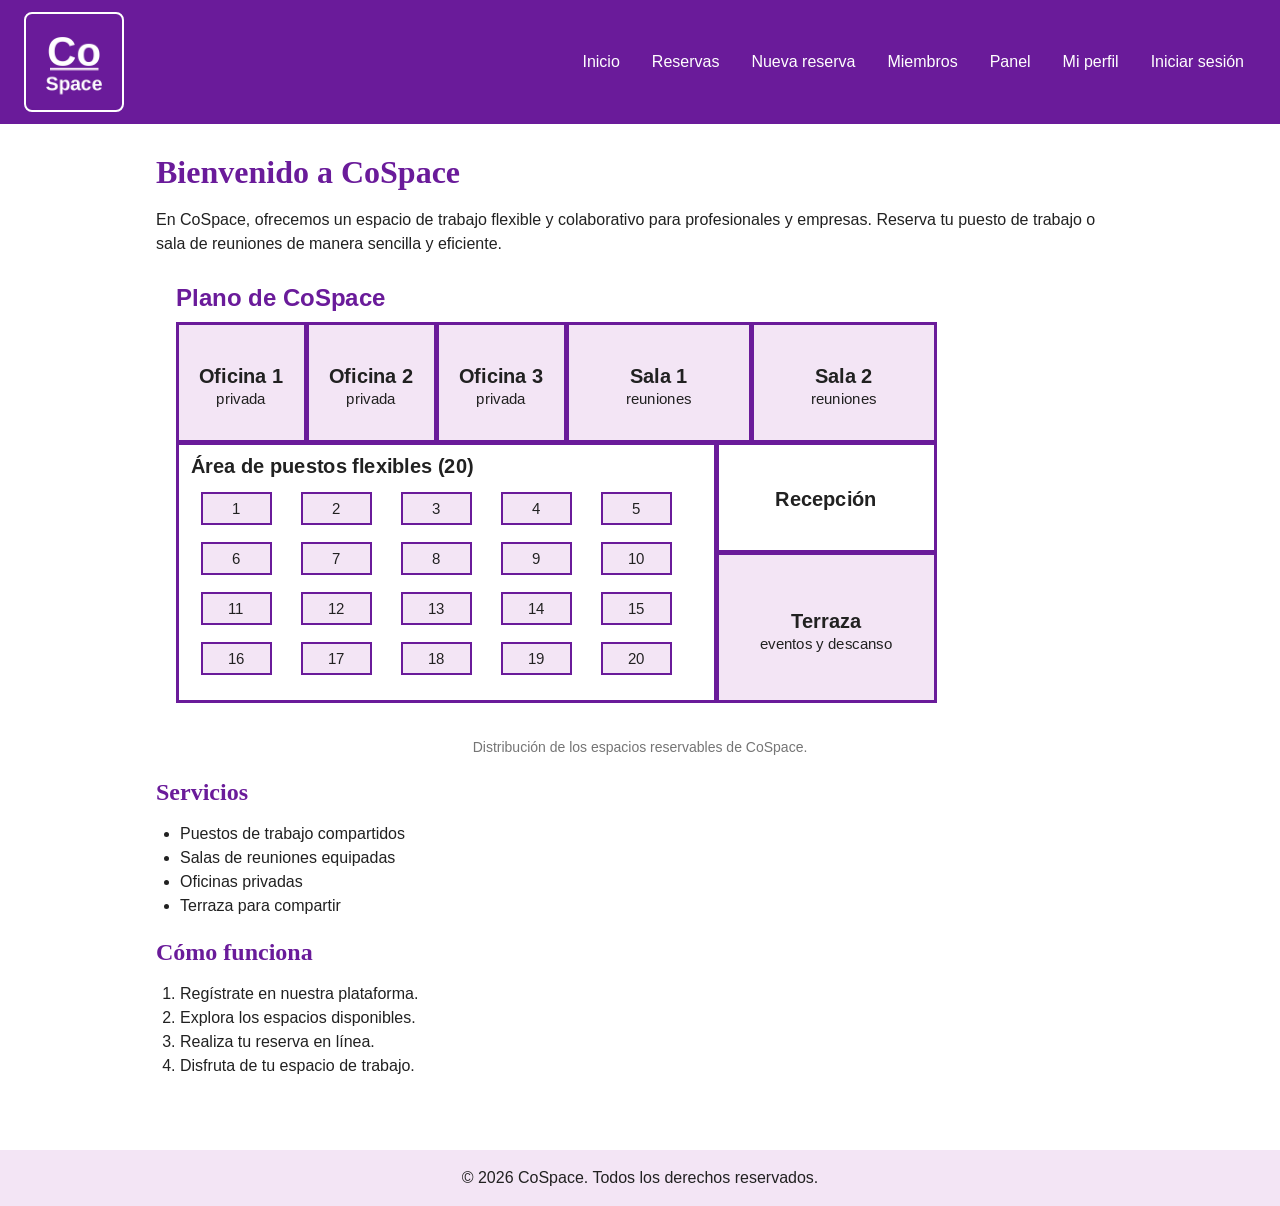
<file: index.html>
<!DOCTYPE html>
<html lang="es">
<head>
    <meta charset="UTF-8">
    <meta name="viewport" content="width=device-width, initial-scale=1.0">
    <meta name="description" content="CoSpace: reserva puestos de trabajo y salas de reuniones en nuestro coworking.">
    <title>Inicio | CoSpace</title>
    <link rel="stylesheet" href="css/estilos.css">
</head>
<body>
    <header class="eq01-encabezado">
        <img src="img/logo.png" alt="Logo de CoSpace" width="100" height="100" class="eq01-logo">
        <nav class="eq01-menu">
            <ul>
                <li><a href="index.html">Inicio</a></li>
                <li><a href="principal-listado.html">Reservas</a></li>
                <li><a href="principal-formulario.html">Nueva reserva</a></li>
                <li><a href="secundaria-formulario.html">Miembros</a></li>
                <li><a href="panel.html">Panel</a></li>
                <li><a href="perfil.html">Mi perfil</a></li>
                <li><a href="login.html">Iniciar sesión</a></li>
            </ul>
        </nav>
    </header>
    <main class="eq01-contenido">
        <h1>Bienvenido a CoSpace</h1>
        <p>En CoSpace, ofrecemos un espacio de trabajo flexible y colaborativo para profesionales y empresas. Reserva tu puesto de trabajo o sala de reuniones de manera sencilla y eficiente.</p>
        <figure class="eq01-figura">
            <img src="img/plano.png" alt="Plano de CoSpace con 3 oficinas privadas, 2 salas de reuniones, 20 puestos flexibles, recepción y terraza" width="800" height="450">
            <figcaption>Distribución de los espacios reservables de CoSpace.</figcaption>
        </figure>
        <section class="eq01-seccion">
            <h2>Servicios</h2>
            <ul>
                <li>Puestos de trabajo compartidos</li>
                <li>Salas de reuniones equipadas</li>
                <li>Oficinas privadas</li>
                <li>Terraza para compartir</li>
            </ul>
        </section>
        <section class="eq01-seccion">
            <h2>Cómo funciona</h2>
            <ol>
                <li>Regístrate en nuestra plataforma.</li>
                <li>Explora los espacios disponibles.</li>
                <li>Realiza tu reserva en línea.</li>
                <li>Disfruta de tu espacio de trabajo.</li>
            </ol>
        </section>
    </main>
    <footer class="eq01-pie">
        <p>&copy; 2026 CoSpace. Todos los derechos reservados.</p>
    </footer>
</body>
</html>
</file>
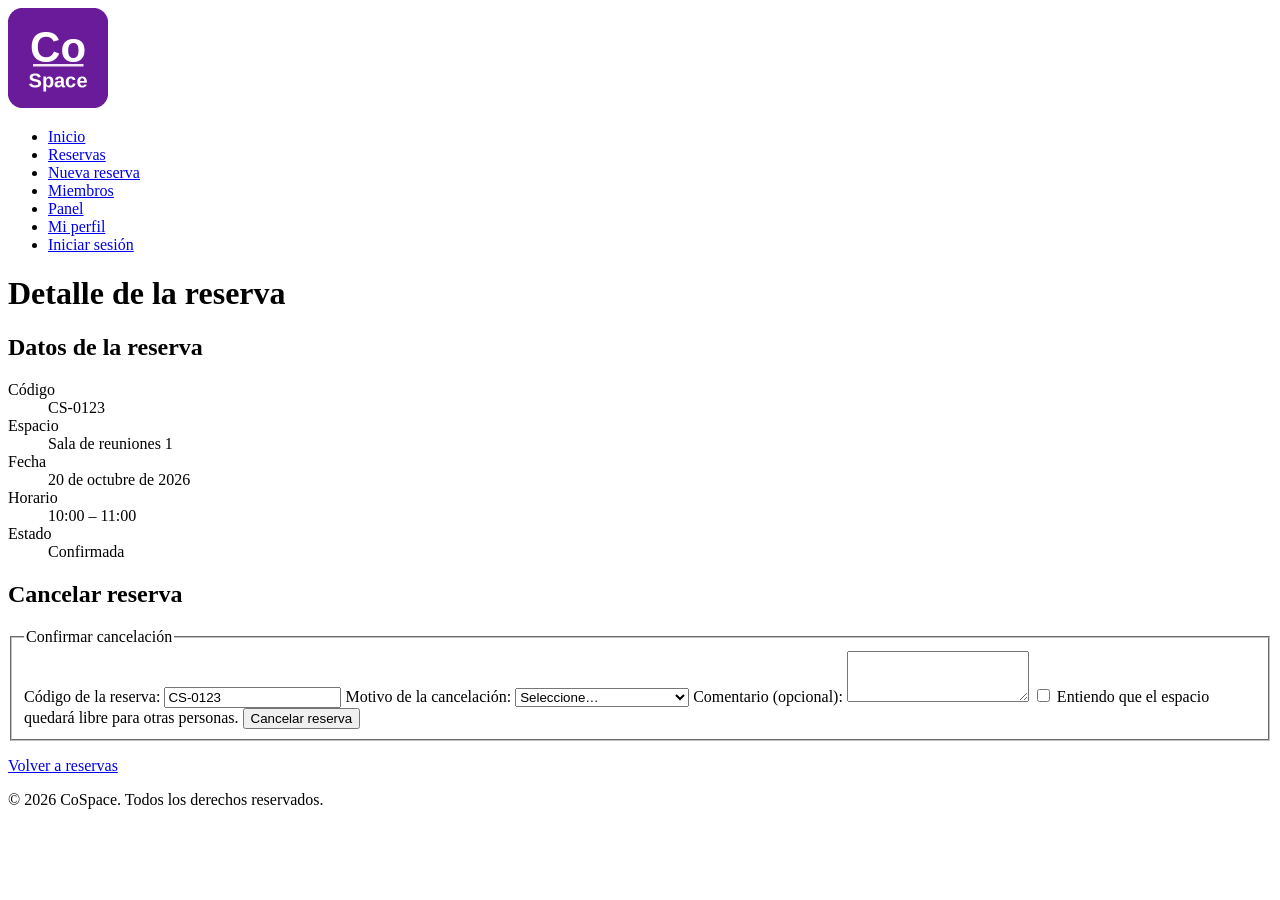
<file: cancelación.html>
<!DOCTYPE html>
<html lang="es">
<head>
    <meta charset="UTF-8">
    <meta name="viewport" content="width=device-width, initial-scale=1.0">
    <meta name="description" content="Consulta y cancela una reserva en CoSpace.">
    <title>Detalle de reserva | CoSpace</title>
</head>
<body>
    <header class="eq01-encabezado">
        <img src="img/logo.png" alt="Logo de CoSpace" width="100" height="100" class="eq01-logo">
        <nav class="eq01-menu">
            <ul>
                <li><a href="index.html">Inicio</a></li>
                <li><a href="principal-listado.html">Reservas</a></li>
                <li><a href="principal-formulario.html">Nueva reserva</a></li>
                <li><a href="secundaria-formulario.html">Miembros</a></li>
                <li><a href="panel.html">Panel</a></li>
                <li><a href="perfil.html">Mi perfil</a></li>
                <li><a href="login.html">Iniciar sesión</a></li>
            </ul>
        </nav>
    </header>
    <main class="eq01-contenido">
        <h1>Detalle de la reserva</h1>
        <section class="eq01-seccion">
            <h2>Datos de la reserva</h2>
            <dl class="eq01-datos">
                <dt>Código</dt>
                <dd>CS-0123</dd>
                <dt>Espacio</dt>
                <dd>Sala de reuniones 1</dd>
                <dt>Fecha</dt>
                <dd>20 de octubre de 2026</dd>
                <dt>Horario</dt>
                <dd>10:00 – 11:00</dd>
                <dt>Estado</dt>
                <dd>Confirmada</dd>
            </dl>
        </section>
        <section class="eq01-seccion">
            <h2>Cancelar reserva</h2>
            <form id="eq01-form-cancelar" action="#" method="post" class="eq01-formulario">
                <fieldset>
                    <legend>Confirmar cancelación</legend>

                    <label for="eq01-codigo-cancelar">Código de la reserva:</label>
                    <input type="text" id="eq01-codigo-cancelar" name="codigo" value="CS-0123"
                           pattern="[A-Za-z]{2}-[0-9]{4}" title="2 letras, un guion y 4 números" required>

                    <label for="eq01-motivo">Motivo de la cancelación:</label>
                    <select id="eq01-motivo" name="motivo" required>
                        <option value="">Seleccione…</option>
                        <option value="cambio-planes">Cambio de planes</option>
                        <option value="otro-horario">Reservaré en otro horario</option>
                        <option value="error">Me equivoqué al reservar</option>
                        <option value="otro">Otro</option>
                    </select>

                    <label for="eq01-comentario">Comentario (opcional):</label>
                    <textarea id="eq01-comentario" name="comentario" rows="3" maxlength="200"></textarea>

                    <label for="eq01-confirmar">
                        <input type="checkbox" id="eq01-confirmar" name="confirmar" required>
                        Entiendo que el espacio quedará libre para otras personas.
                    </label>

                    <button type="submit" class="eq01-boton">Cancelar reserva</button>
                </fieldset>
            </form>
            <p><a href="principal-listado.html">Volver a reservas</a></p>
        </section>
    </main>
    <footer class="eq01-pie">
        <p>&copy; 2026 CoSpace. Todos los derechos reservados.</p>
    </footer>
</body>
</html>
</file>
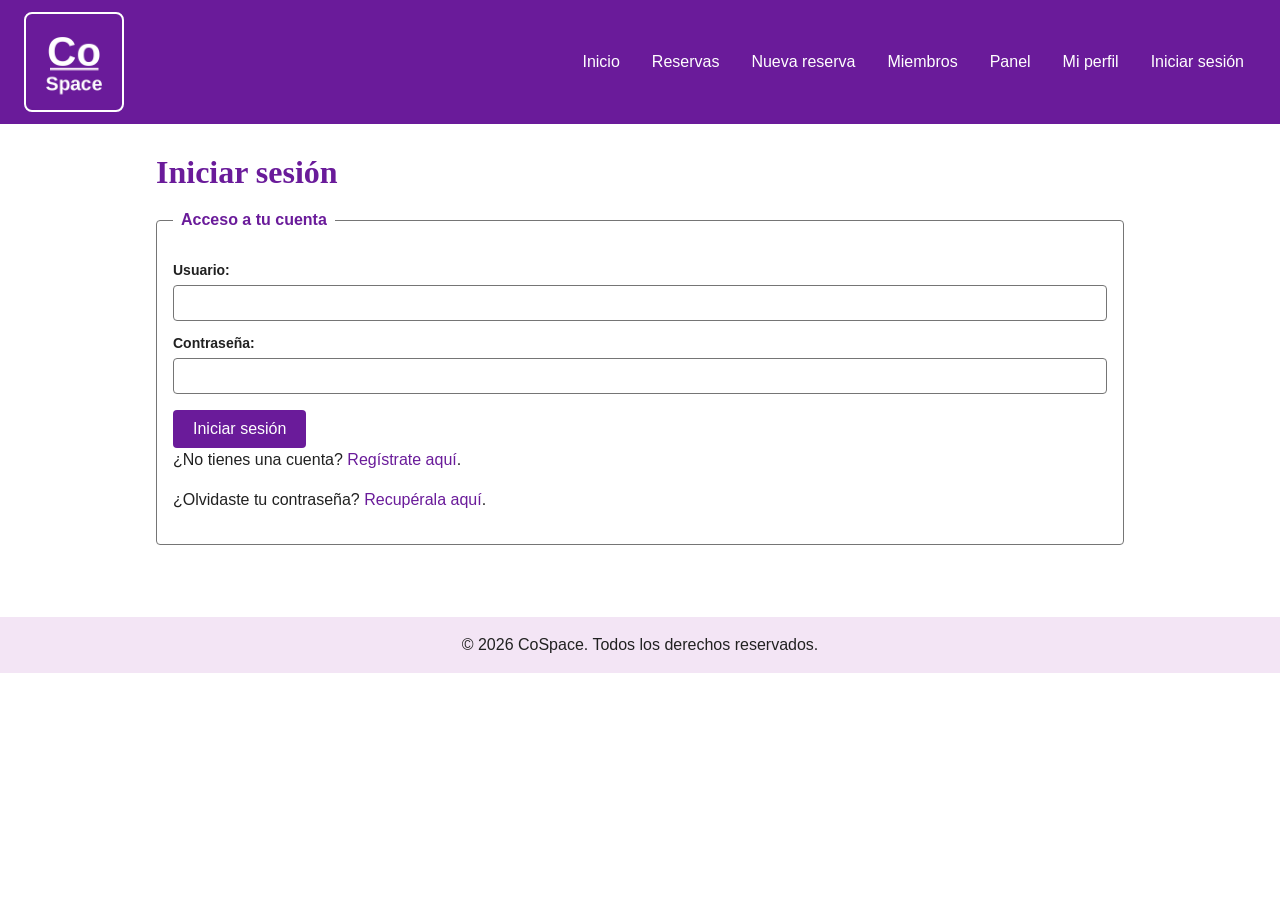
<file: login.html>
<!DOCTYPE html>
<html lang="es">
<head>
    <meta charset="UTF-8">
    <meta name="viewport" content="width=device-width, initial-scale=1.0">
    <meta name="description" content="Iniciar sesión en CoSpace para gestionar tus espacios de trabajo.">
    <title>Iniciar sesión | CoSpace</title>
    <link rel="stylesheet" href="css/estilos.css">
</head>
<body>
    <header class="eq01-encabezado">
        <img src="img/logo.png" alt="Logo de CoSpace" width="100" height="100" class="eq01-logo">
        <nav class="eq01-menu">
            <ul>
                <li><a href="index.html">Inicio</a></li>
                <li><a href="principal-listado.html">Reservas</a></li>
                <li><a href="principal-formulario.html">Nueva reserva</a></li>
                <li><a href="secundaria-formulario.html">Miembros</a></li>
                <li><a href="panel.html">Panel</a></li>
                <li><a href="perfil.html">Mi perfil</a></li>
                <li><a href="login.html">Iniciar sesión</a></li>
            </ul>
        </nav>
    </header>
    <main class="eq01-contenido">
        <h1>Iniciar sesión</h1>
        <form action="#" method="post" class="eq01-formulario">
            <fieldset>
                <legend>Acceso a tu cuenta</legend>
                <label for="eq01-usuario">Usuario:</label>
                <input type="text" id="eq01-usuario" name="usuario" required>
                <label for="eq01-contrasena">Contraseña:</label>
                <input type="password" id="eq01-contrasena" name="contrasena" required>
                <button type="submit">Iniciar sesión</button>
                <p>¿No tienes una cuenta? <a href="registro.html">Regístrate aquí</a>.</p>  
                <p>¿Olvidaste tu contraseña? <a href="recuperar.html">Recupérala aquí</a>.</p>     
            </fieldset> 
        </form>
    </main>
    <footer class="eq01-pie">
        <p>&copy; 2026 CoSpace. Todos los derechos reservados.</p>
    </footer>
</body>
</html>
</file>
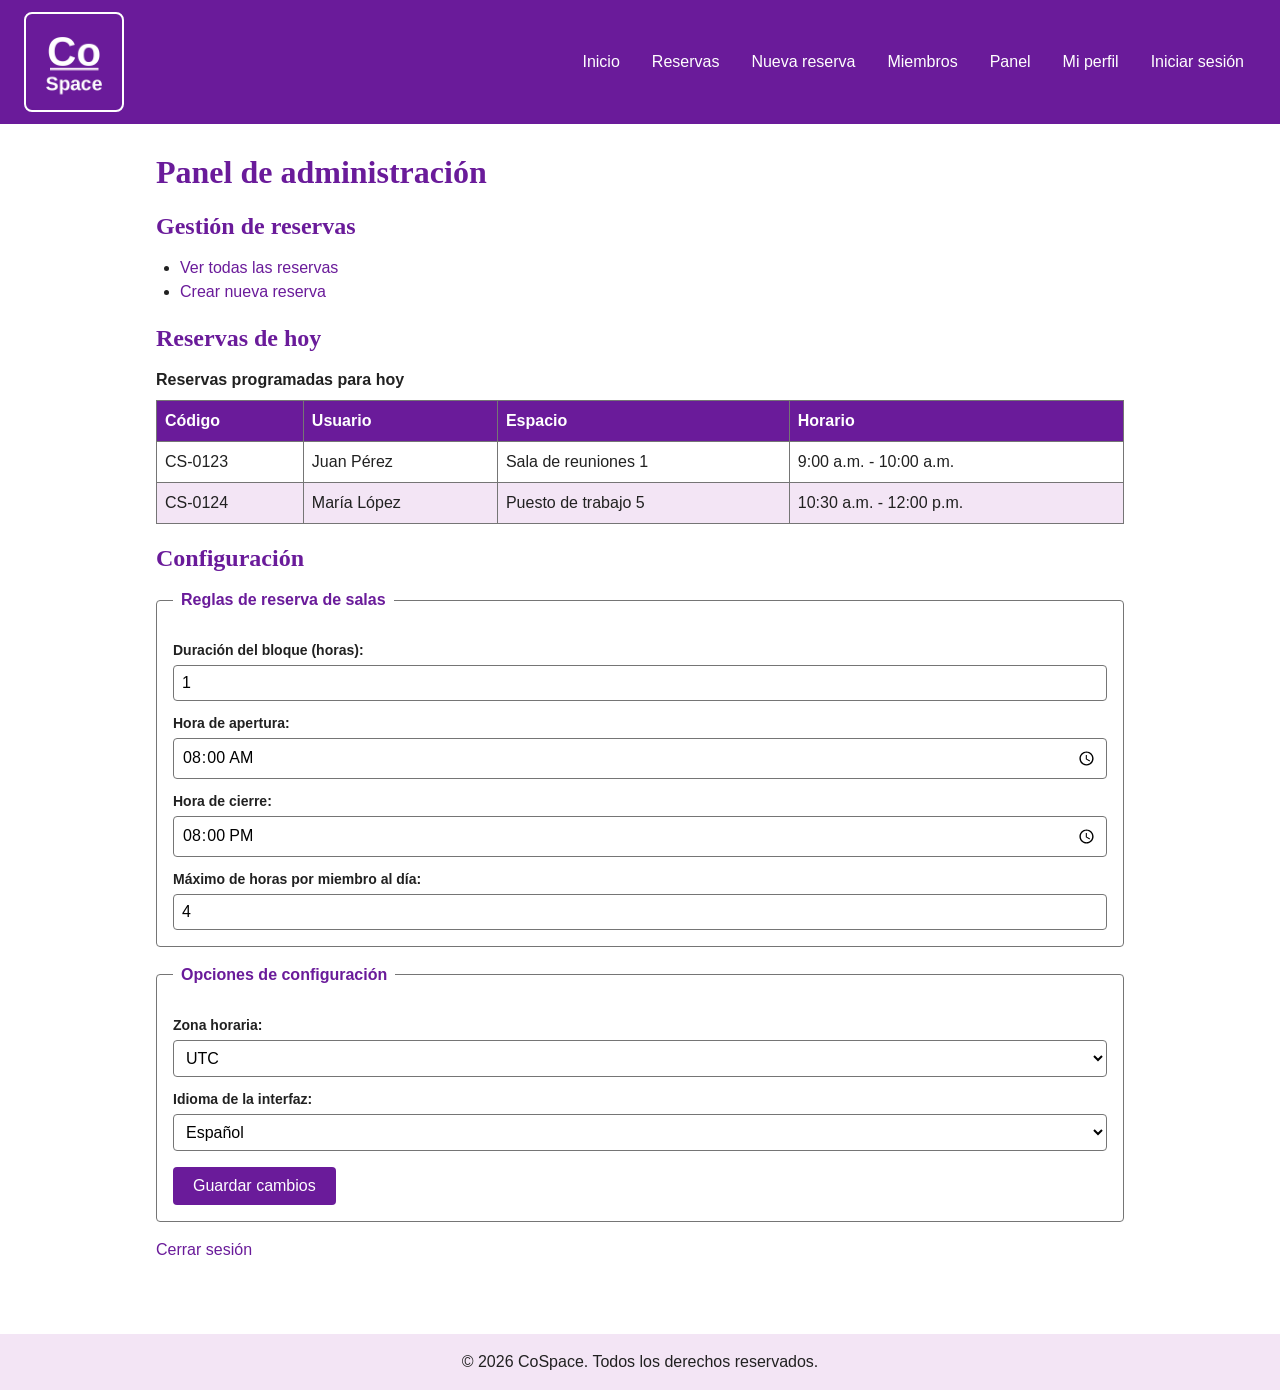
<file: panel.html>
<!DOCTYPE html>
<html lang="es">

<head>
    <meta charset="UTF-8">
    <meta name="viewport" content="width=device-width, initial-scale=1.0">
    <meta name="description" content="Panel de administración de CoSpace.">
    <title>Panel de administración | CoSpace</title>
    <link rel="stylesheet" href="css/estilos.css">
</head>

<body>
    <header class="eq01-encabezado">
        <img src="img/logo.png" alt="Logo de CoSpace" width="100" height="100" class="eq01-logo">
        <nav class="eq01-menu">
            <ul>
                <li><a href="index.html">Inicio</a></li>
                <li><a href="principal-listado.html">Reservas</a></li>
                <li><a href="principal-formulario.html">Nueva reserva</a></li>
                <li><a href="secundaria-formulario.html">Miembros</a></li>
                <li><a href="panel.html">Panel</a></li>
                <li><a href="perfil.html">Mi perfil</a></li>
                <li><a href="login.html">Iniciar sesión</a></li>
            </ul>
        </nav>
    </header>
    <main class="eq01-contenido">
        <h1>Panel de administración</h1>
        <section class="eq01-seccion">
            <h2>Gestión de reservas</h2>
            <ul>
                <li><a href="principal-listado.html">Ver todas las reservas</a></li>
                <li><a href="principal-formulario.html">Crear nueva reserva</a></li>
            </ul>
        </section>
        <section class="eq01-seccion">
            <h2>Reservas de hoy</h2>
            <table class="eq01-tabla">
                <caption>Reservas programadas para hoy</caption>
                <thead>
                    <tr>
                        <th scope="col">Código</th>
                        <th scope="col">Usuario</th>
                        <th scope="col">Espacio</th>
                        <th scope="col">Horario</th>
                    </tr>
                </thead>
                <tbody>
                    <tr>
                        <td>CS-0123</td>
                        <td>Juan Pérez</td>
                        <td>Sala de reuniones 1</td>
                        <td>9:00 a.m. - 10:00 a.m.</td>
                    </tr>
                    <tr>
                        <td>CS-0124</td>
                        <td>María López</td>
                        <td>Puesto de trabajo 5</td>
                        <td>10:30 a.m. - 12:00 p.m.</td>
                    </tr>
                </tbody>
            </table>
        </section>
        <section class="eq01-seccion">
            <h2>Configuración</h2>
            <form action="#" method="post" class="eq01-formulario">
                <fieldset>
                    <legend>Reglas de reserva de salas</legend>
                    <label for="eq01-bloque">Duración del bloque (horas):</label>
                    <input type="number" id="eq01-bloque" name="bloque_horas" min="1" max="4" value="1" required>
                    <label for="eq01-hora-inicio">Hora de apertura:</label>
                    <input type="time" id="eq01-hora-inicio" name="hora_inicio" value="08:00" required>
                    <label for="eq01-hora-fin">Hora de cierre:</label>
                    <input type="time" id="eq01-hora-fin" name="hora_fin" value="20:00" required>
                    <label for="eq01-max-horas">Máximo de horas por miembro al día:</label>
                    <input type="number" id="eq01-max-horas" name="max_horas_dia" min="1" max="12" value="4" required>
                </fieldset>
                <fieldset>
                    <legend>Opciones de configuración</legend>
                    <label for="eq01-zona">Zona horaria:</label>
                    <select id="eq01-zona" name="zona">
                        <option value="utc">UTC</option>
                        <option value="local">Local</option>
                    </select>
                    <label for="eq01-idioma">Idioma de la interfaz:</label>
                    <select id="eq01-idioma" name="idioma">
                        <option value="es">Español</option>
                        <option value="en">Inglés</option>
                    </select>
                    <button type="submit">Guardar cambios</button>
                </fieldset>
            </form>
                        <p><a href="login.html">Cerrar sesión</a></p>
        </section>
    </main>
    <footer class="eq01-pie">
        <p>&copy; 2026 CoSpace. Todos los derechos reservados.</p>
    </footer>
</body>

</html>
</file>
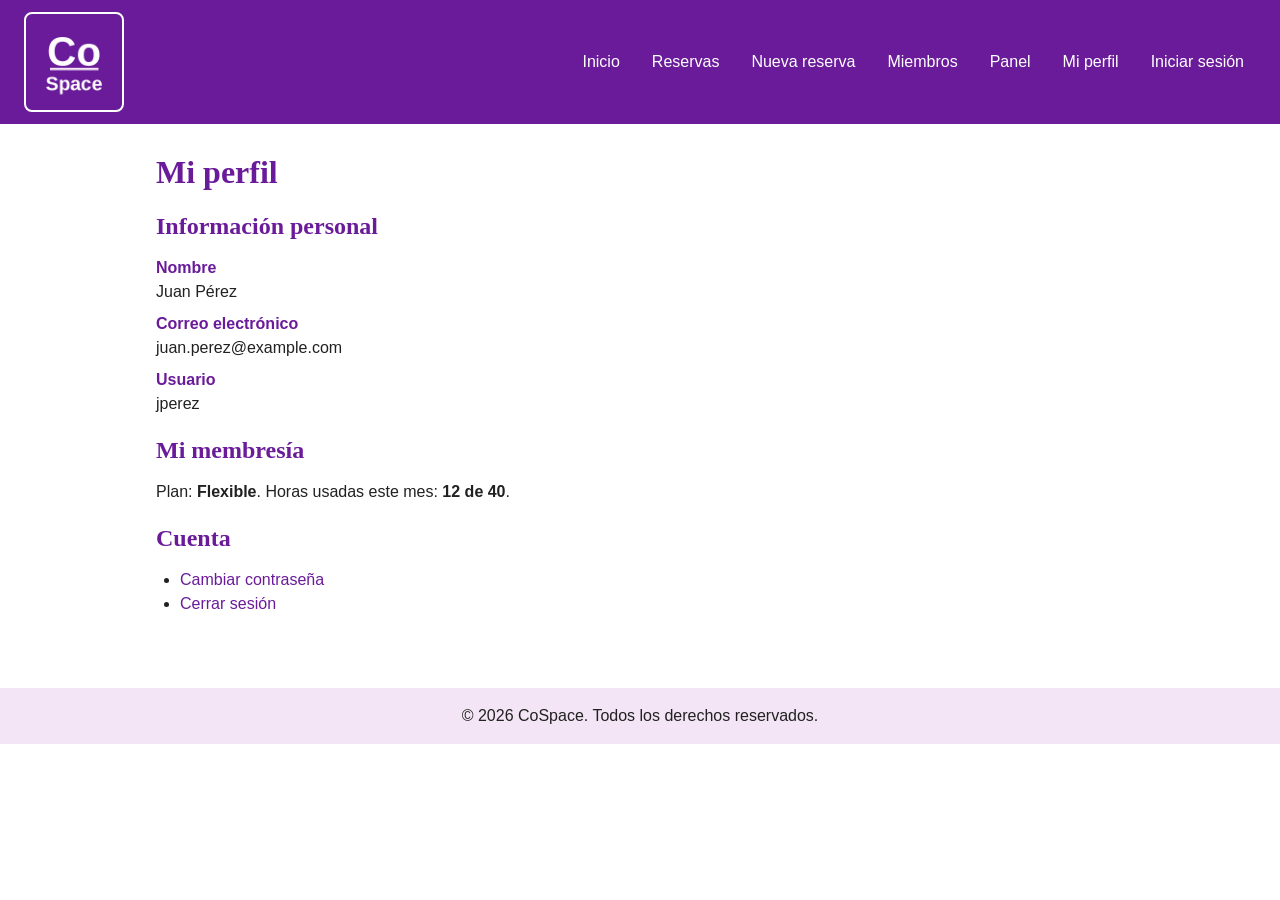
<file: perfil.html>
<!DOCTYPE html>
<html lang="es">

<head>
    <meta charset="UTF-8">
    <meta name="viewport" content="width=device-width, initial-scale=1.0">
    <meta name="description" content="Gestiona tu perfil en CoSpace.">
    <title>Mi perfil | CoSpace</title>
    <link rel="stylesheet" href="css/estilos.css">
</head>

<body>
    <header class="eq01-encabezado">
        <img src="img/logo.png" alt="Logo de CoSpace" width="100" height="100" class="eq01-logo">
        <nav class="eq01-menu">
            <ul>
                <li><a href="index.html">Inicio</a></li>
                <li><a href="principal-listado.html">Reservas</a></li>
                <li><a href="principal-formulario.html">Nueva reserva</a></li>
                <li><a href="secundaria-formulario.html">Miembros</a></li>
                <li><a href="panel.html">Panel</a></li>
                <li><a href="perfil.html">Mi perfil</a></li>
                <li><a href="login.html">Iniciar sesión</a></li>
            </ul>
        </nav>
    </header>
    <main class="eq01-contenido">
        <h1>Mi perfil</h1>
        <section class="eq01-seccion">
            <h2>Información personal</h2>
            <dl class="eq01-datos">
                <dt>Nombre</dt>
                <dd>Juan Pérez</dd>
                <dt>Correo electrónico</dt>
                <dd>juan.perez@example.com</dd>
                <dt>Usuario</dt>
                <dd>jperez</dd>
            </dl>
        </section>

        <section class="eq01-seccion">
            <h2>Mi membresía</h2>
            <p>Plan: <strong>Flexible</strong>. Horas usadas este mes: <strong>12 de 40</strong>.</p>
        </section>

        <section class="eq01-seccion">
            <h2>Cuenta</h2>
            <ul>
                <li><a href="recuperar.html">Cambiar contraseña</a></li>
                <li><a href="login.html">Cerrar sesión</a></li>
            </ul>
        </section>
    </main>
    <footer class="eq01-pie">
        <p>&copy; 2026 CoSpace. Todos los derechos reservados.</p>
    </footer>
</body>

</html>
</file>
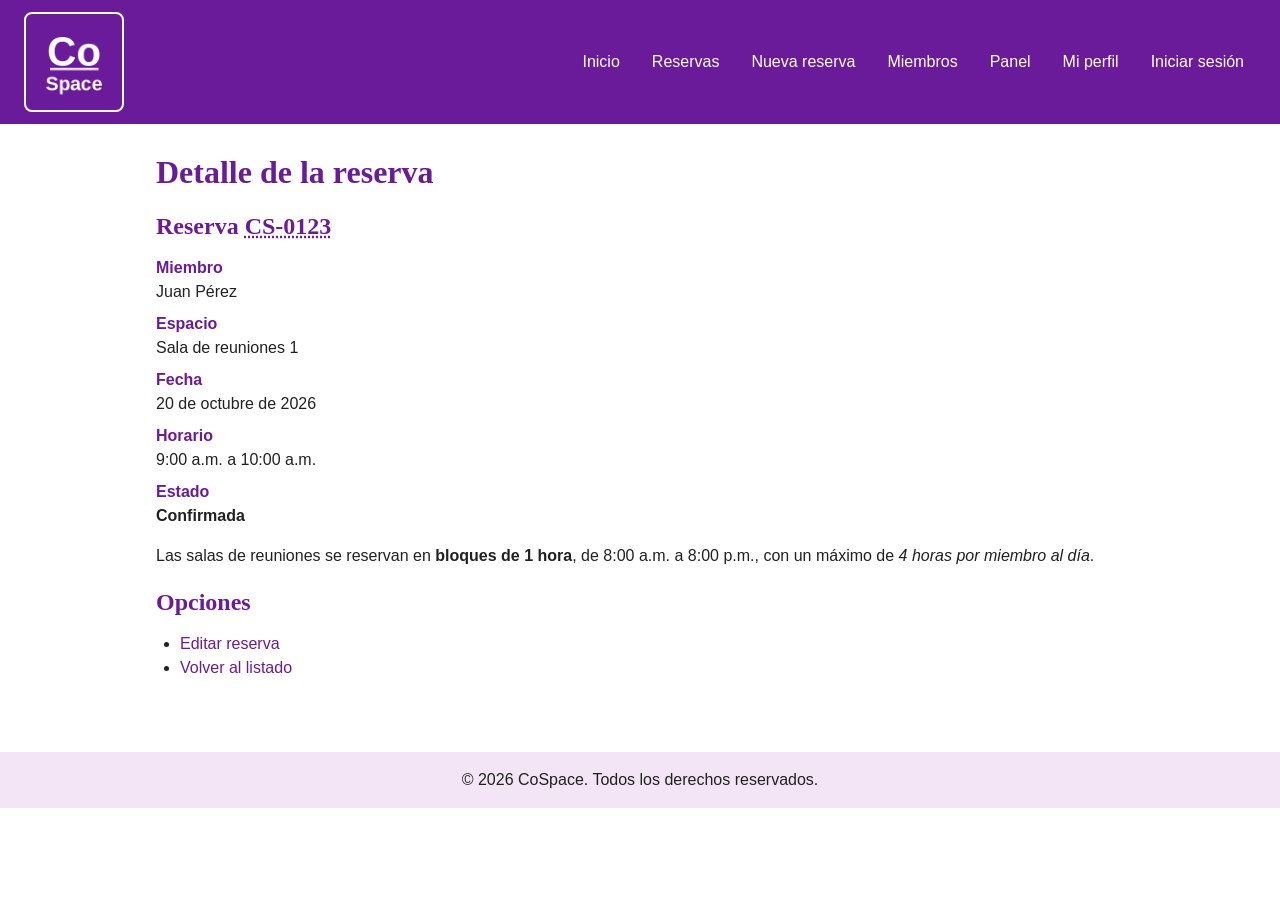
<file: principal-detalle.html>
<!DOCTYPE html>
<html lang="es">
<head>
    <meta charset="UTF-8">
    <meta name="viewport" content="width=device-width, initial-scale=1.0">
    <meta name="description" content="Detalle de una reserva de CoSpace: espacio, fecha, horario y estado.">
    <title>Detalle de reserva | CoSpace</title>
    <link rel="stylesheet" href="css/estilos.css">
</head>
<body>
    <header class="eq01-encabezado">
        <img src="img/logo.png" alt="Logo de CoSpace" width="100" height="100" class="eq01-logo">
        <nav class="eq01-menu">
            <ul>
                <li><a href="index.html">Inicio</a></li>
                <li><a href="principal-listado.html">Reservas</a></li>
                <li><a href="principal-formulario.html">Nueva reserva</a></li>
                <li><a href="secundaria-formulario.html">Miembros</a></li>
                <li><a href="panel.html">Panel</a></li>
                <li><a href="perfil.html">Mi perfil</a></li>
                <li><a href="login.html">Iniciar sesión</a></li>
            </ul>
        </nav>
    </header>
    <main class="eq01-contenido">
        <h1>Detalle de la reserva</h1>
        <article class="eq01-reserva">
            <h2>Reserva <abbr title="Código de reserva">CS-0123</abbr></h2>
            <dl class="eq01-datos">
                <dt>Miembro</dt>
                <dd>Juan Pérez</dd>
                <dt>Espacio</dt>
                <dd>Sala de reuniones 1</dd>
                <dt>Fecha</dt>
                <dd><time datetime="2026-10-20">20 de octubre de 2026</time></dd>
                <dt>Horario</dt>
                <dd><time datetime="09:00">9:00 a.m.</time> a <time datetime="10:00">10:00 a.m.</time></dd>
                <dt>Estado</dt>
                <dd><strong>Confirmada</strong></dd>
            </dl>
            <p>Las salas de reuniones se reservan en <strong>bloques de 1 hora</strong>, de 8:00 a.m. a 8:00 p.m., con un máximo de <em>4 horas por miembro al día</em>.</p>
        </article>
        <section class="eq01-seccion">
            <h2>Opciones</h2>
            <ul>
                <li><a href="principal-formulario.html">Editar reserva</a></li>
                <li><a href="principal-listado.html">Volver al listado</a></li>
            </ul>
        </section>
    </main>
    <footer class="eq01-pie">
        <p>&copy; 2026 CoSpace. Todos los derechos reservados.</p>
    </footer>
</body>
</html>
</file>
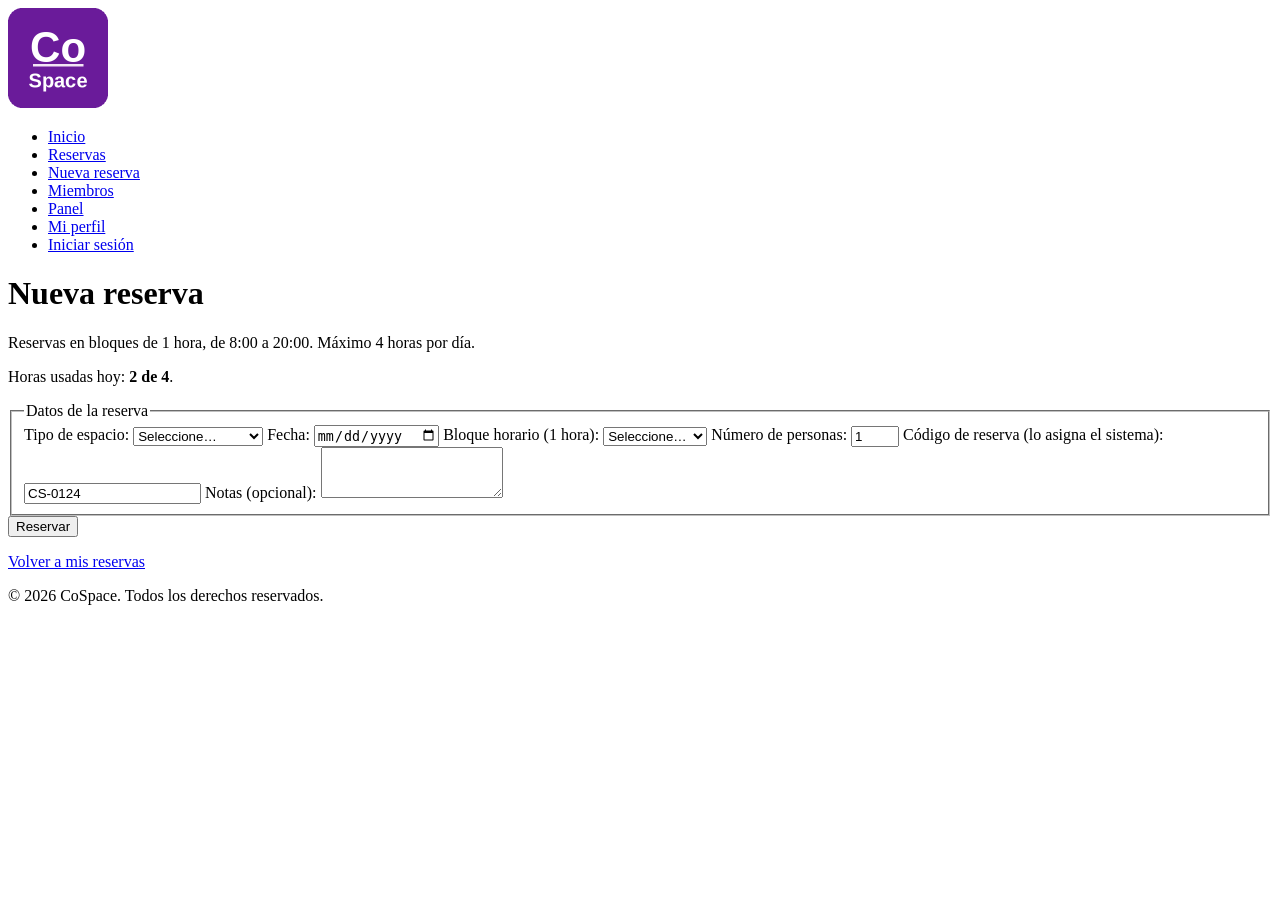
<file: principal-formulario.html>
<!DOCTYPE html>
<html lang="es">
<head>
    <meta charset="UTF-8">
    <meta name="viewport" content="width=device-width, initial-scale=1.0">
    <meta name="description" content="Reserva un puesto, oficina, sala o la terraza de CoSpace.">
    <title>Nueva reserva | CoSpace</title>
</head>
<body>
    <header class="eq01-encabezado">
        <img src="img/logo.png" alt="Logo de CoSpace" width="100" height="100" class="eq01-logo">
        <nav class="eq01-menu">
            <ul>
                <li><a href="index.html">Inicio</a></li>
                <li><a href="principal-listado.html">Reservas</a></li>
                <li><a href="principal-formulario.html">Nueva reserva</a></li>
                <li><a href="secundaria-formulario.html">Miembros</a></li>
                <li><a href="panel.html">Panel</a></li>
                <li><a href="perfil.html">Mi perfil</a></li>
                <li><a href="login.html">Iniciar sesión</a></li>
            </ul>
        </nav>
    </header>
    <main class="eq01-contenido">
        <h1>Nueva reserva</h1>
        <p class="eq01-aviso">Reservas en bloques de 1 hora, de 8:00 a 20:00. Máximo 4 horas por día.</p>
        <p class="eq01-aviso">Horas usadas hoy: <strong>2 de 4</strong>.</p>
        <form id="eq01-form-reserva" action="#" method="post" class="eq01-formulario">
            <fieldset class="eq01-grupo">
                <legend>Datos de la reserva</legend>

                <label for="eq01-tipo">Tipo de espacio:</label>
                <select id="eq01-tipo" name="tipo" required>
                    <option value="">Seleccione…</option>
                    <option value="puesto">Puesto flexible</option>
                    <option value="oficina">Oficina privada</option>
                    <option value="sala">Sala de reuniones</option>
                    <option value="terraza">Terraza</option>
                </select>

                <label for="eq01-fecha">Fecha:</label>
                <input type="date" id="eq01-fecha" name="fecha" min="2026-10-20" required>

                <label for="eq01-bloque-horario">Bloque horario (1 hora):</label>
                <select id="eq01-bloque-horario" name="bloque" required>
                    <option value="">Seleccione…</option>
                    <option value="08:00">08:00 – 09:00</option>
                    <option value="09:00">09:00 – 10:00</option>
                    <option value="10:00">10:00 – 11:00</option>
                    <option value="11:00">11:00 – 12:00</option>
                    <option value="12:00">12:00 – 13:00</option>
                    <option value="13:00">13:00 – 14:00</option>
                    <option value="14:00">14:00 – 15:00</option>
                    <option value="15:00">15:00 – 16:00</option>
                    <option value="16:00">16:00 – 17:00</option>
                    <option value="17:00">17:00 – 18:00</option>
                    <option value="18:00">18:00 – 19:00</option>
                    <option value="19:00">19:00 – 20:00</option>
                </select>

                <label for="eq01-personas">Número de personas:</label>
                <input type="number" id="eq01-personas" name="personas" min="1" max="20" value="1" required>

                <label for="eq01-codigo">Código de reserva (lo asigna el sistema):</label>
                <input type="text" id="eq01-codigo" name="codigo" value="CS-0124"
                       pattern="[A-Za-z]{2}-[0-9]{4}" title="2 letras, un guion y 4 números" readonly>

                <label for="eq01-notas">Notas (opcional):</label>
                <textarea id="eq01-notas" name="notas" rows="3" maxlength="200"></textarea>
            </fieldset>
            <button type="submit" class="eq01-boton">Reservar</button>
            <p><a href="principal-listado.html">Volver a mis reservas</a></p>
        </form>
    </main>
    <footer class="eq01-pie">
        <p>&copy; 2026 CoSpace. Todos los derechos reservados.</p>
    </footer>
</body>
</html>
</file>
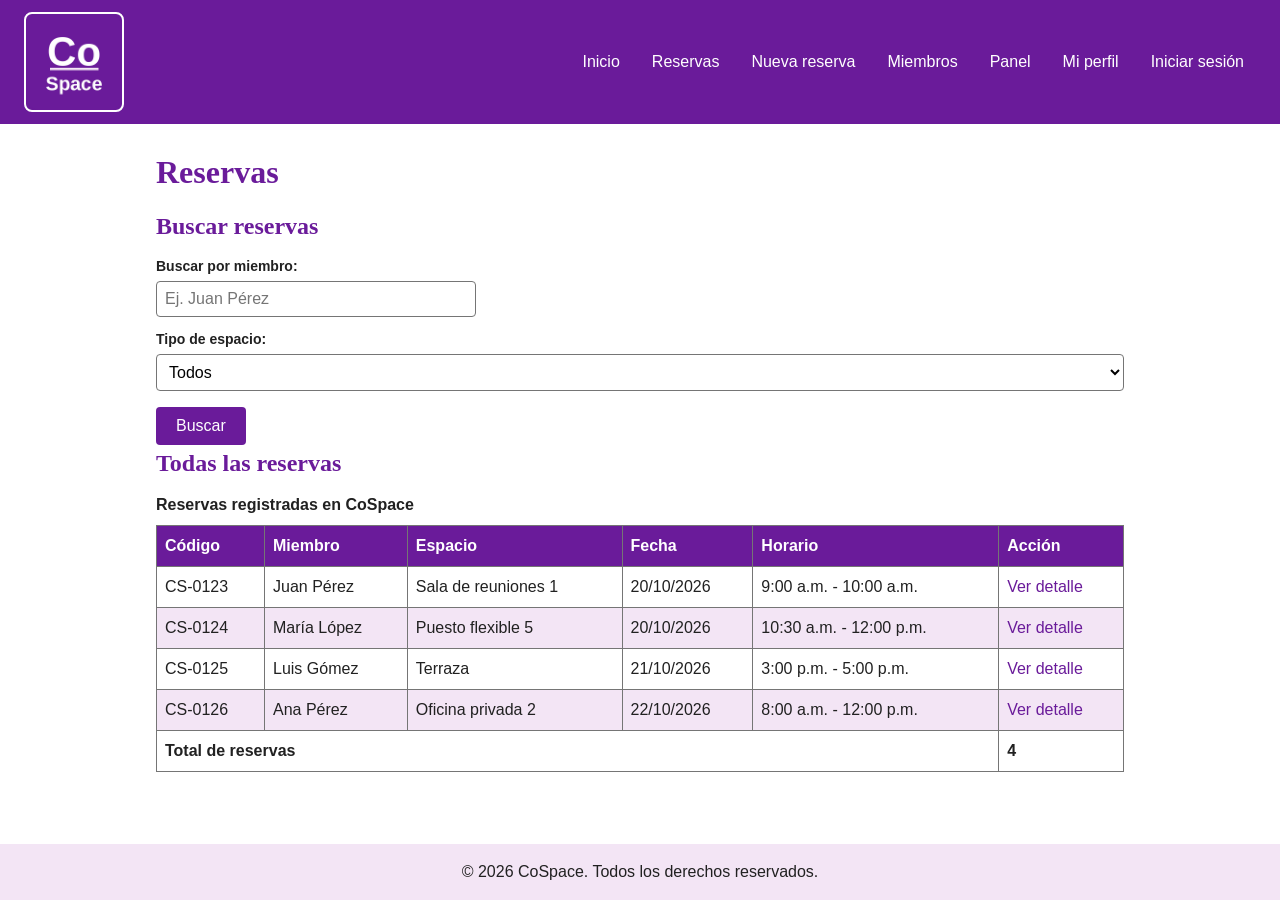
<file: principal-listado.html>
<!DOCTYPE html>
<html lang="es">
<head>
    <meta charset="UTF-8">
    <meta name="viewport" content="width=device-width, initial-scale=1.0">
    <meta name="description" content="Listado de reservas de CoSpace con búsqueda por miembro y filtro por tipo de espacio.">
    <title>Reservas | CoSpace</title>
    <link rel="stylesheet" href="css/estilos.css">
</head>
<body>
    <header class="eq01-encabezado">
        <img src="img/logo.png" alt="Logo de CoSpace" width="100" height="100" class="eq01-logo">
        <nav class="eq01-menu">
            <ul>
                <li><a href="index.html">Inicio</a></li>
                <li><a href="principal-listado.html">Reservas</a></li>
                <li><a href="principal-formulario.html">Nueva reserva</a></li>
                <li><a href="secundaria-formulario.html">Miembros</a></li>
                <li><a href="panel.html">Panel</a></li>
                <li><a href="perfil.html">Mi perfil</a></li>
                <li><a href="login.html">Iniciar sesión</a></li>
            </ul>
        </nav>
    </header>
        <main class="eq01-contenido">
        <h1>Reservas</h1>
        <section class="eq01-seccion">
            <h2>Buscar reservas</h2>
            <form action="#" method="post" class="eq01-formulario">
                <label for="eq01-buscar">Buscar por miembro:</label>
                <input type="search" id="eq01-buscar" name="buscar" placeholder="Ej. Juan Pérez" maxlength="80">
                <label for="eq01-filtro">Tipo de espacio:</label>
                <select id="eq01-filtro" name="tipo_espacio">
                    <option value="">Todos</option>
                    <option value="puesto">Puesto flexible</option>
                    <option value="oficina">Oficina privada</option>
                    <option value="sala">Sala de reuniones</option>
                    <option value="terraza">Terraza</option>
                </select>
                <button type="submit" class="eq01-boton">Buscar</button>
            </form>
        </section>
                <section class="eq01-seccion">
            <h2>Todas las reservas</h2>
            <table class="eq01-tabla">
                <caption>Reservas registradas en CoSpace</caption>
                <thead>
                    <tr>
                        <th scope="col">Código</th>
                        <th scope="col">Miembro</th>
                        <th scope="col">Espacio</th>
                        <th scope="col">Fecha</th>
                        <th scope="col">Horario</th>
                        <th scope="col">Acción</th>
                    </tr>
                </thead>
                <tbody>
                    <tr>
                        <td>CS-0123</td>
                        <td>Juan Pérez</td>
                        <td>Sala de reuniones 1</td>
                        <td><time datetime="2026-10-20">20/10/2026</time></td>
                        <td>9:00 a.m. - 10:00 a.m.</td>
                        <td><a href="principal-detalle.html">Ver detalle</a></td>
                    </tr>
                    <tr>
                        <td>CS-0124</td>
                        <td>María López</td>
                        <td>Puesto flexible 5</td>
                        <td><time datetime="2026-10-20">20/10/2026</time></td>
                        <td>10:30 a.m. - 12:00 p.m.</td>
                        <td><a href="principal-detalle.html">Ver detalle</a></td>
                    </tr>
                    <tr>
                        <td>CS-0125</td>
                        <td>Luis Gómez</td>
                        <td>Terraza</td>
                        <td><time datetime="2026-10-21">21/10/2026</time></td>
                        <td>3:00 p.m. - 5:00 p.m.</td>
                        <td><a href="principal-detalle.html">Ver detalle</a></td>
                    </tr>
                    <tr>
                        <td>CS-0126</td>
                        <td>Ana Pérez</td>
                        <td>Oficina privada 2</td>
                        <td><time datetime="2026-10-22">22/10/2026</time></td>
                        <td>8:00 a.m. - 12:00 p.m.</td>
                        <td><a href="principal-detalle.html">Ver detalle</a></td>
                    </tr>
                </tbody>
                <tfoot>
                    <tr>
                        <th scope="row" colspan="5">Total de reservas</th>
                        <td>4</td>
                    </tr>
                </tfoot>
            </table>
        </section>
    </main>
    <footer class="eq01-pie">
        <p>&copy; 2026 CoSpace. Todos los derechos reservados.</p>
    </footer>
</body>
</html>
</file>
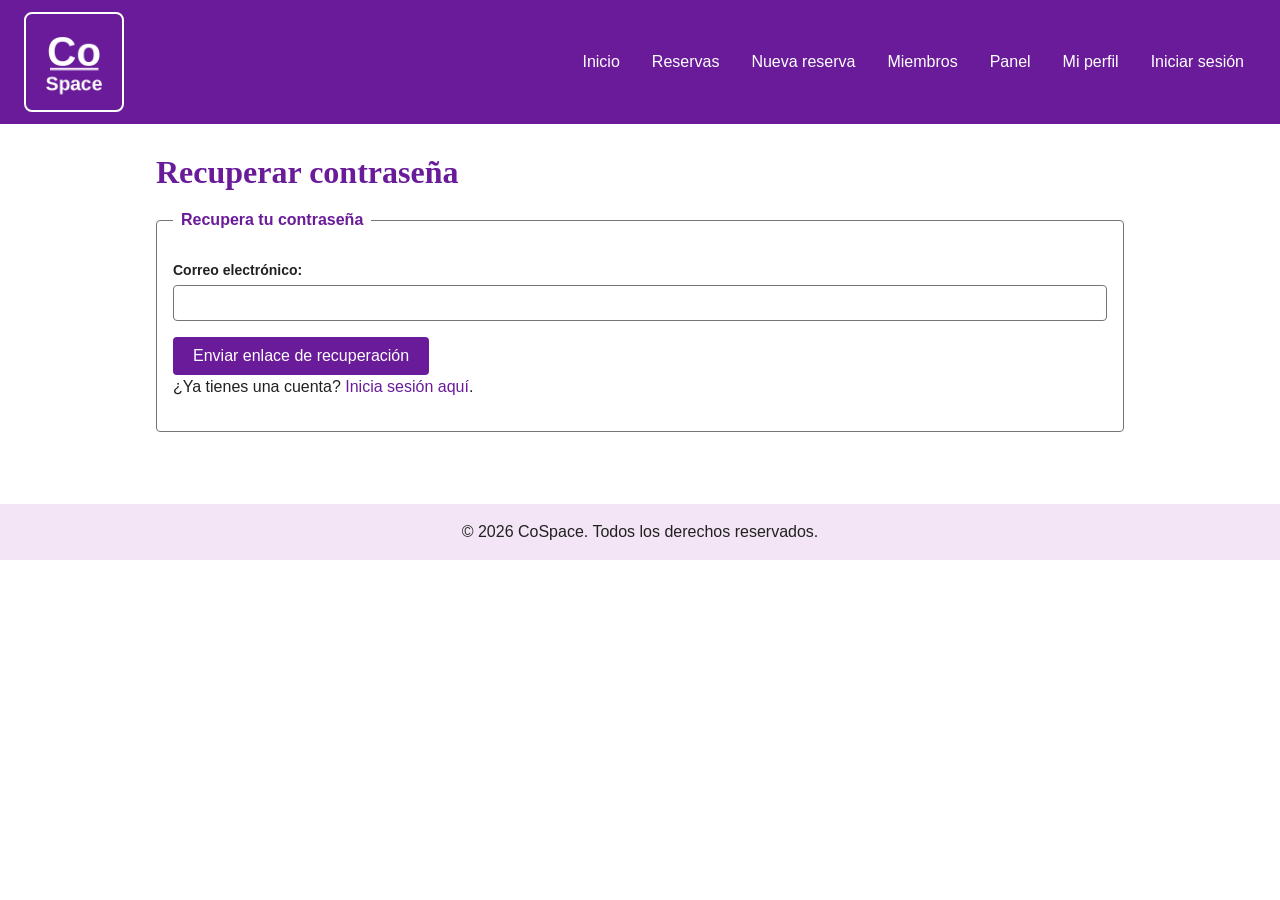
<file: recuperar.html>
<!DOCTYPE html>
<html lang="es">
<head>
    <meta charset="UTF-8">
    <meta name="viewport" content="width=device-width, initial-scale=1.0">
    <meta name="description" content="Recuperar contraseña para acceder a tu cuenta.">
    <title>Recuperar contraseña | CoSpace</title>
    <link rel="stylesheet" href="css/estilos.css">
</head>
<body>
    <header class="eq01-encabezado">
        <img src="img/logo.png" alt="Logo de CoSpace" width="100" height="100" class="eq01-logo">
        <nav class="eq01-menu">
            <ul>
                <li><a href="index.html">Inicio</a></li>
                <li><a href="principal-listado.html">Reservas</a></li>
                <li><a href="principal-formulario.html">Nueva reserva</a></li>
                <li><a href="secundaria-formulario.html">Miembros</a></li>
                <li><a href="panel.html">Panel</a></li>
                <li><a href="perfil.html">Mi perfil</a></li>
                <li><a href="login.html">Iniciar sesión</a></li>
            </ul>
        </nav>
    </header>
    <main class="eq01-contenido">
        <h1>Recuperar contraseña</h1>
        <form action="#" method="post" class="eq01-formulario">
            <fieldset>
                <legend>Recupera tu contraseña</legend>
                <label for="eq01-email">Correo electrónico:</label>
                <input type="email" id="eq01-email" name="email" required>
                <button type="submit">Enviar enlace de recuperación</button>
                <p>¿Ya tienes una cuenta? <a href="login.html">Inicia sesión aquí</a>.</p>  
            </fieldset> 
        </form>
    </main>
    <footer class="eq01-pie">
        <p>&copy; 2026 CoSpace. Todos los derechos reservados.</p>
    </footer>
</body>
</html>
</file>
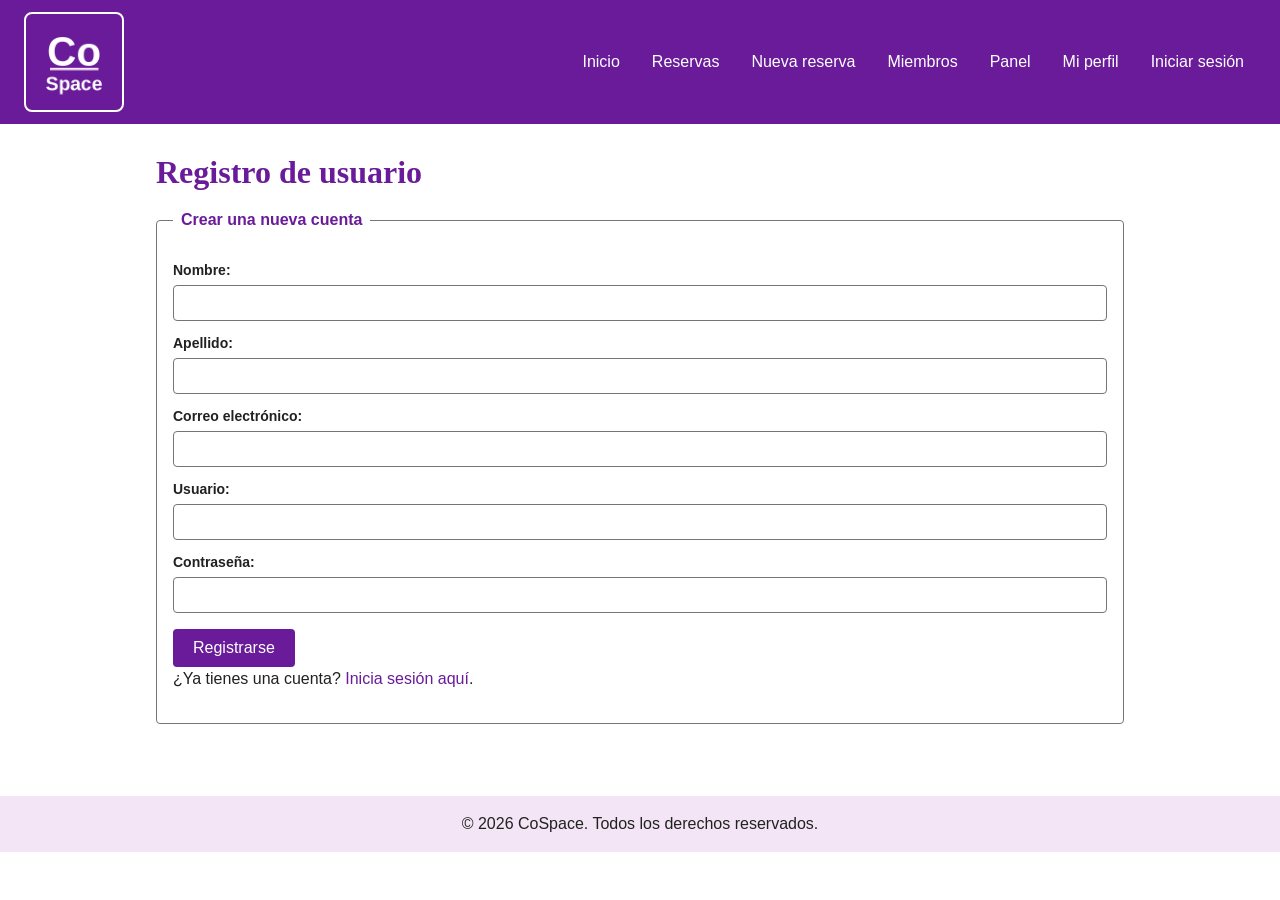
<file: registro.html>
<!DOCTYPE html>
<html lang="es">
<head>
    <meta charset="UTF-8">
    <meta name="viewport" content="width=device-width, initial-scale=1.0">
    <meta name="description" content="Regístrate en CoSpace para gestionar tus espacios de trabajo.">
    <title>Registro | CoSpace</title>
    <link rel="stylesheet" href="css/estilos.css">
</head>
<body>
    <header class="eq01-encabezado">
        <img src="img/logo.png" alt="Logo de CoSpace" width="100" height="100" class="eq01-logo">
        <nav class="eq01-menu">
            <ul>
                <li><a href="index.html">Inicio</a></li>
                <li><a href="principal-listado.html">Reservas</a></li>
                <li><a href="principal-formulario.html">Nueva reserva</a></li>
                <li><a href="secundaria-formulario.html">Miembros</a></li>
                <li><a href="panel.html">Panel</a></li>
                <li><a href="perfil.html">Mi perfil</a></li>
                <li><a href="login.html">Iniciar sesión</a></li>
            </ul>
        </nav>
    </header>
    <main class="eq01-contenido">
        <h1>Registro de usuario</h1>
        <form action="#" method="post" class="eq01-formulario">
            <fieldset>
                <legend>Crear una nueva cuenta</legend>
                <label for="eq01-nombre">Nombre:</label>
                <input type="text" id="eq01-nombre" name="nombre" required>
                <label for="eq01-apellido">Apellido:</label>
                <input type="text" id="eq01-apellido" name="apellido" required>
                <label for="eq01-email">Correo electrónico:</label>
                <input type="email" id="eq01-email" name="email" required>
                <label for="eq01-usuario">Usuario:</label>
                <input type="text" id="eq01-usuario" name="usuario" required>
                <label for="eq01-contrasena">Contraseña:</label>
                <input type="password" id="eq01-contrasena" name="contrasena" required>
                <button type="submit">Registrarse</button>
                <p>¿Ya tienes una cuenta? <a href="login.html">Inicia sesión aquí</a>.</p>  
            </fieldset> 
        </form>
    </main>
    <footer class="eq01-pie">
        <p>&copy; 2026 CoSpace. Todos los derechos reservados.</p>
    </footer>
</body>
</html>
</file>
<file: css/estilos.css>
/* Hoja de estilo de CoSpace · Equipo 01 · Prefijo eq01- */

   /* 1. Selector universal: se aplica a TODOS los elementos */
* {
    margin: 0;
    padding: 0;
    box-sizing: border-box;
}

/* 2. Selector de tipo: el cuerpo de la página */
body {
    font-family: Arial, Helvetica, sans-serif;
    font-size: 16px;
    line-height: 1.5;
    color: #212121;
    background-color: #FFFFFF;
}

/* 3. Selector de agrupación: varios elementos con la misma regla */
h1, h2, h3 {
    font-family: Georgia, "Times New Roman", serif;
    color: #6A1B9A;
    margin-bottom: 12px;
}

h1 {
    font-size: 32px;
}

h2 {
    font-size: 24px;
}

p, ul, ol, dl, table, figure {
    margin-bottom: 16px;
}

ul, ol {
    padding-left: 24px;
}

/* 4. Imágenes que se adaptan al ancho de la pantalla */
img {
    max-width: 100%;
    height: auto;
}

/* 5. Enlaces con el color de acento */
a {
    color: #6A1B9A;
    text-decoration: none;
}

a:hover {
    text-decoration: underline;
}

/* 6. Selector de clase: el contenido principal centrado */
.eq01-contenido {
    max-width: 1000px;
    margin: 0 auto;
    padding: 24px 16px;
}   

/* 7. Encabezado: logo y menú en una fila, fondo morado */
.eq01-encabezado {
    display: flex;
    align-items: center;
    justify-content: space-between;
    flex-wrap: wrap;
    gap: 16px;
    background-color: #6A1B9A;
    padding: 12px 24px;
}

.eq01-logo {
    display: block;
    border: 2px solid #FFFFFF;
    border-radius: 8px;
}

/* 8. Menú: opciones en fila, texto blanco */
.eq01-menu ul {
    list-style: none;
    display: flex;
    flex-wrap: wrap;
    gap: 8px;
    padding-left: 0;
    margin-bottom: 0;
}

.eq01-menu a {
    display: block;
    color: #FFFFFF;
    padding: 8px 12px;
    border-radius: 4px;
}

.eq01-menu a:hover {
    background-color: #F3E5F5;
    color: #6A1B9A;
    text-decoration: none;
}

/* 9. Pie de página */
.eq01-pie {
    background-color: #F3E5F5;
    text-align: center;
    padding: 16px;
    margin-top: 32px;
}

.eq01-pie p {
    margin-bottom: 0;
}
/* 10. Tablas */
.eq01-tabla {
    width: 100%;
    border-collapse: collapse;
}

.eq01-tabla caption {
    font-weight: bold;
    text-align: left;
    margin-bottom: 8px;
}

.eq01-tabla th,
.eq01-tabla td {
    border: 1px solid #757575;
    padding: 8px;
    text-align: left;
}

.eq01-tabla thead th {
    background-color: #6A1B9A;
    color: #FFFFFF;
}

.eq01-tabla tbody tr:nth-child(even) {
    background-color: #F3E5F5;
}

.eq01-tabla tbody tr:hover {
    background-color: #F3E5F5;
}

.eq01-tabla tfoot {
    font-weight: bold;
}

/* 11. Listas de datos (perfil y detalle) */
.eq01-datos dt {
    font-weight: bold;
    color: #6A1B9A;
}

.eq01-datos dd {
    margin-bottom: 8px;
}

/* 12. Figura del inicio */
.eq01-figura figcaption {
    font-size: 14px;
    color: #757575;
    text-align: center;
    margin-top: 8px;
} 

/* 13. Formularios */
.eq01-formulario fieldset {
    border: 1px solid #757575;
    border-radius: 4px;
    padding: 16px;
    margin-bottom: 16px;
}

.eq01-formulario legend {
    font-weight: bold;
    color: #6A1B9A;
    padding: 0 8px;
}

.eq01-formulario label {
    display: block;
    font-size: 14px;
    font-weight: bold;
    margin-top: 12px;
    margin-bottom: 4px;
}

.eq01-formulario input,
.eq01-formulario select,
.eq01-formulario textarea {
    width: 100%;
    padding: 8px;
    border: 1px solid #757575;
    border-radius: 4px;
    font-family: Arial, Helvetica, sans-serif;
    font-size: 16px;
    background-color: #FFFFFF;
}

.eq01-formulario input:hover,
.eq01-formulario select:hover,
.eq01-formulario input:focus,
.eq01-formulario select:focus,
.eq01-formulario textarea:focus {
    border: 2px solid #6A1B9A;
}

/* 14. Botones */
.eq01-boton,
.eq01-formulario button {
    background-color: #6A1B9A;
    color: #FFFFFF;
    border: none;
    border-radius: 4px;
    padding: 10px 20px;
    font-size: 16px;
    cursor: pointer;
    margin-top: 16px;
}

.eq01-boton:hover,
.eq01-formulario button:hover {
    background-color: #4A148C;
}

/* 15. Selector de id: el buscador del listado no ocupa todo el ancho */
#eq01-buscar {
    max-width: 320px;
}
/* 16. Celular: pantallas de hasta 600 px de ancho */
@media (max-width: 600px) {
    .eq01-encabezado {
        flex-direction: column;
        align-items: flex-start;
        padding: 12px 16px;
    }

    .eq01-menu,
    .eq01-menu ul {
        width: 100%;
    }

    .eq01-menu ul {
        flex-direction: column;
        gap: 4px;
    }

    h1 {
        font-size: 26px;
    }

    h2 {
        font-size: 20px;
    }

    .eq01-tabla {
        display: block;
        overflow-x: auto;
    }

    #eq01-buscar {
        max-width: 100%;
    }
}
</file>
